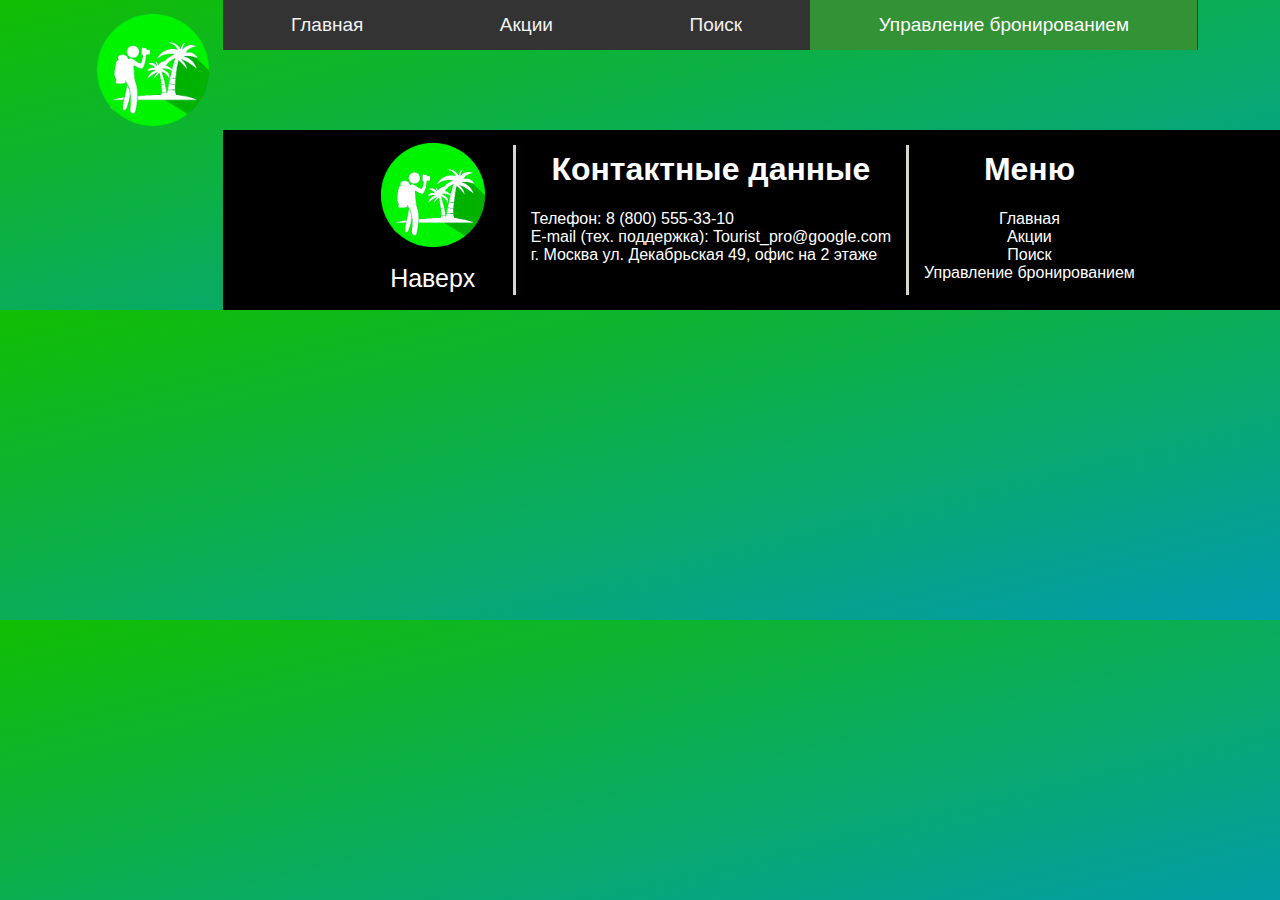
<file: booking.html>
<!DOCTYPE html>
<html>

<head>
    <meta charset="utf-8">
    <title>Tourist-pro</title>
    <link rel="stylesheet" href="css/style.css">
    <link rel="shortcut icon" href="">
</head>

<body>
    <header>
        <div>
            <a href="index.html">
                <div class="logo"><img src="./img/logo.png" alt="logo" width="140px"></div>
            </a>
            <div class="topnav">
                <a href="./index.html">Главная</a>
                <a href="./stock.html">Акции</a>
                <a href="./search.html">Поиск</a>
                <a class="active" href="./booking.html">Управление бронированием</a>
            </div>
        </div>
    </header>
    <main>

    </main>

    <footer>
        <div class="foot">
            <div>
                <a href="index.html"><img style="width: 130px;" src="./img/logo.png" alt="logo_footer"></a>
                <p style="margin: 0px; font-size: 25px;"><a class="to_up" href="index.html">Наверх</a></p>
            </div>
            <div class="line"></div>
            <div>
                <h1>Контактные данные</h1>
                <ul style="list-style-type: none; text-align: left;">
                    <li>
                        <p>Телефон: 8 (800) 555-33-10</p>
                    </li>
                    <li>
                        <p>E-mail (тех. поддержка): Tourist_pro@google.com</p>
                    </li>
                    <li>
                        <p>г. Москва ул. Декабрьская 49, офис на 2 этаже</p>
                    </li>
                </ul>
            </div>
            <div class="line"></div>
            <div>
                <h1>Меню</h1>
                <ul class="foot_menu">
                    <li>
                        <a href="./index.html">Главная</a>
                    </li>
                    <li>
                        <a href="./stock.html">Акции</a>
                    </li>
                    <li>
                        <a href="./search.html">Поиск</a>
                    </li>
                    <li>
                        <a href="./booking.html">Управление бронированием</a>
                    </li>
                </ul>
            </div>
        </div>
    </footer>
</body>
</html>
</file>
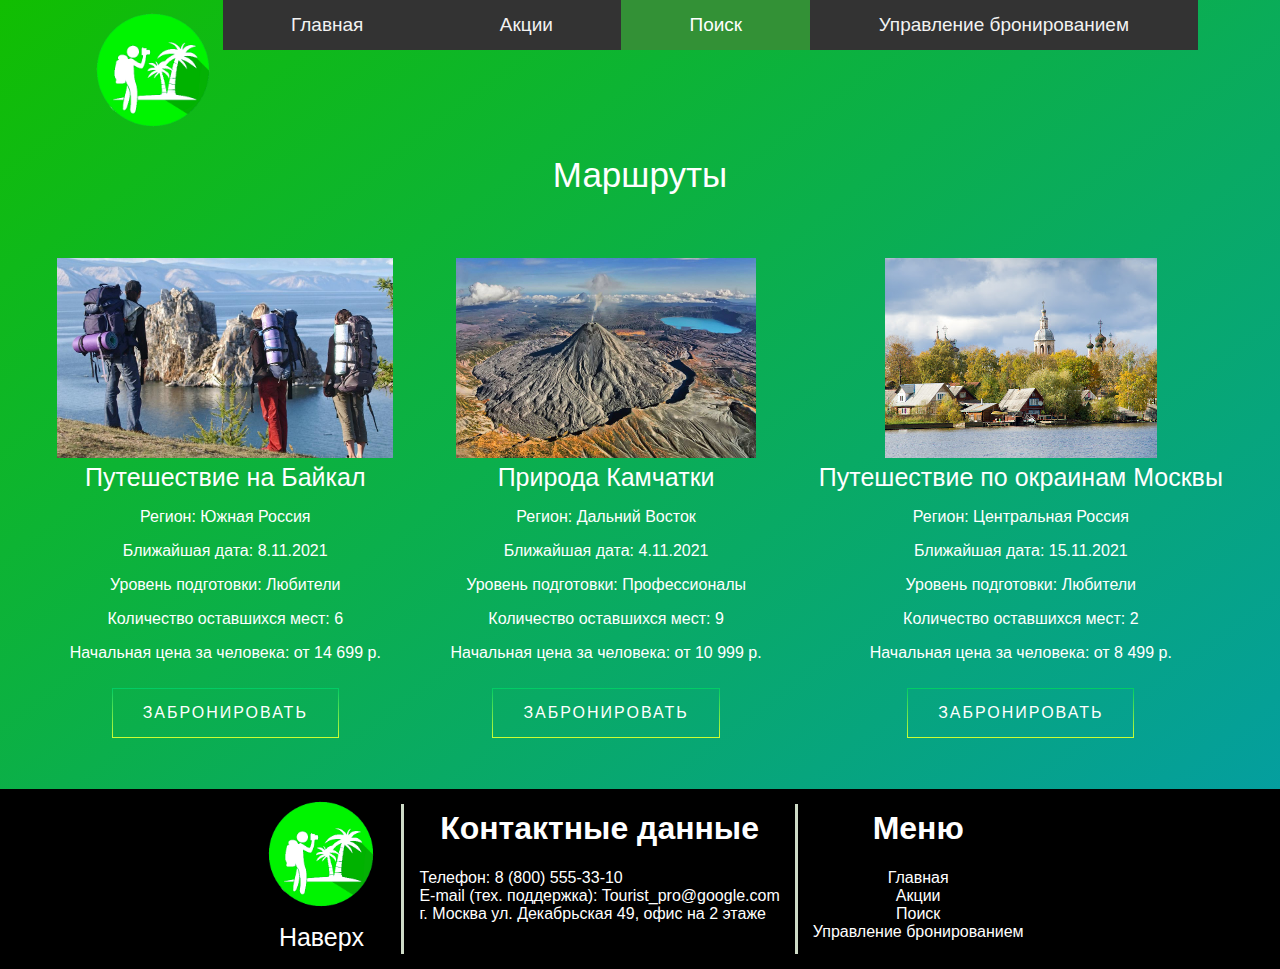
<file: search.html>
<!DOCTYPE html>
<html>

<head>
    <meta charset="utf-8">
    <title>Tourist-pro</title>
    <link rel="stylesheet" href="css/style.css">
    <link rel="shortcut icon" href="">
</head>

<body>
    <header>
        <div>
            <a href="index.html">
                <div class="logo"><img src="./img/logo.png" alt="logo" width="140px"></div>
            </a>
            <div class="topnav">
                <a href="./index.html">Главная</a>
                <a href="./stock.html">Акции</a>
                <a class="active" href="./search.html">Поиск</a>
                <a href="./booking.html">Управление бронированием</a>
            </div>
        </div>
    </header>
    <main>
        <div style="height: 659px;">
            <p style="text-align: center; padding: 25px; margin: 0px; font-size: 35px; color: white;">Маршруты</p>
            <div style="color: white; text-align: center;" class="stock">
                <div>
                    <img style="height: 200px;" src="./img/tour1.png" alt="bday">
                    <p class="stock_top">Путешествие на Байкал</p>
                    <p>Регион: Южная Россия</p>
                    <p>Ближайшая дата: 8.11.2021</p>
                    <p>Уровень подготовки: Любители</p>
                    <p>Количество оставшихся мест: 6</p>
                    <p>Начальная цена за человека: от 14 699 р.</p>
                    <a href="./booking.html" class="sliding-button">Забронировать</a>
                </div>
                <div>
                    <img style="height: 200px;" src="./img/tour2.png" alt="FarEast">
                    <p  class="stock_top">Природа Камчатки</p>
                    <p>Регион: Дальний Восток</p>
                    <p>Ближайшая дата: 4.11.2021</p>
                    <p>Уровень подготовки: Профессионалы</p>
                    <p>Количество оставшихся мест: 9</p>
                    <p>Начальная цена за человека: от 10 999 р.</p>
                    <a href="./booking.html" class="sliding-button">Забронировать</a>
                </div>
                <div>
                    <img style="height: 200px;" src="./img/tour3.png" alt="smth">
                    <p  class="stock_top">Путешествие по окраинам Москвы</p>
                    <p>Регион: Центральная Россия</p>
                    <p>Ближайшая дата: 15.11.2021</p>
                    <p>Уровень подготовки: Любители</p>
                    <p>Количество оставшихся мест: 2</p>
                    <p>Начальная цена за человека: от 8 499 р.</p>
                    <a href="./booking.html" class="sliding-button">Забронировать</a>
                </div>
            </div>
        </div>
    </main>

    <footer>
        <div class="foot">
            <div>
                <a href="index.html"><img style="width: 130px;" src="./img/logo.png" alt="logo_footer"></a>
                <p style="margin: 0px; font-size: 25px;"><a class="to_up" href="index.html">Наверх</a></p>
            </div>
            <div class="line"></div>
            <div>
                <h1>Контактные данные</h1>
                <ul style="list-style-type: none; text-align: left;">
                    <li>
                        <p>Телефон: 8 (800) 555-33-10</p>
                    </li>
                    <li>
                        <p>E-mail (тех. поддержка): Tourist_pro@google.com</p>
                    </li>
                    <li>
                        <p>г. Москва ул. Декабрьская 49, офис на 2 этаже</p>
                    </li>
                </ul>
            </div>
            <div class="line"></div>
            <div>
                <h1>Меню</h1>
                <ul class="foot_menu">
                    <li>
                        <a href="./index.html">Главная</a>
                    </li>
                    <li>
                        <a href="./stock.html">Акции</a>
                    </li>
                    <li>
                        <a href="./search.html">Поиск</a>
                    </li>
                    <li>
                        <a href="./booking.html">Управление бронированием</a>
                    </li>
                </ul>
            </div>
        </div>
    </footer>
</body>

</html>
</file>
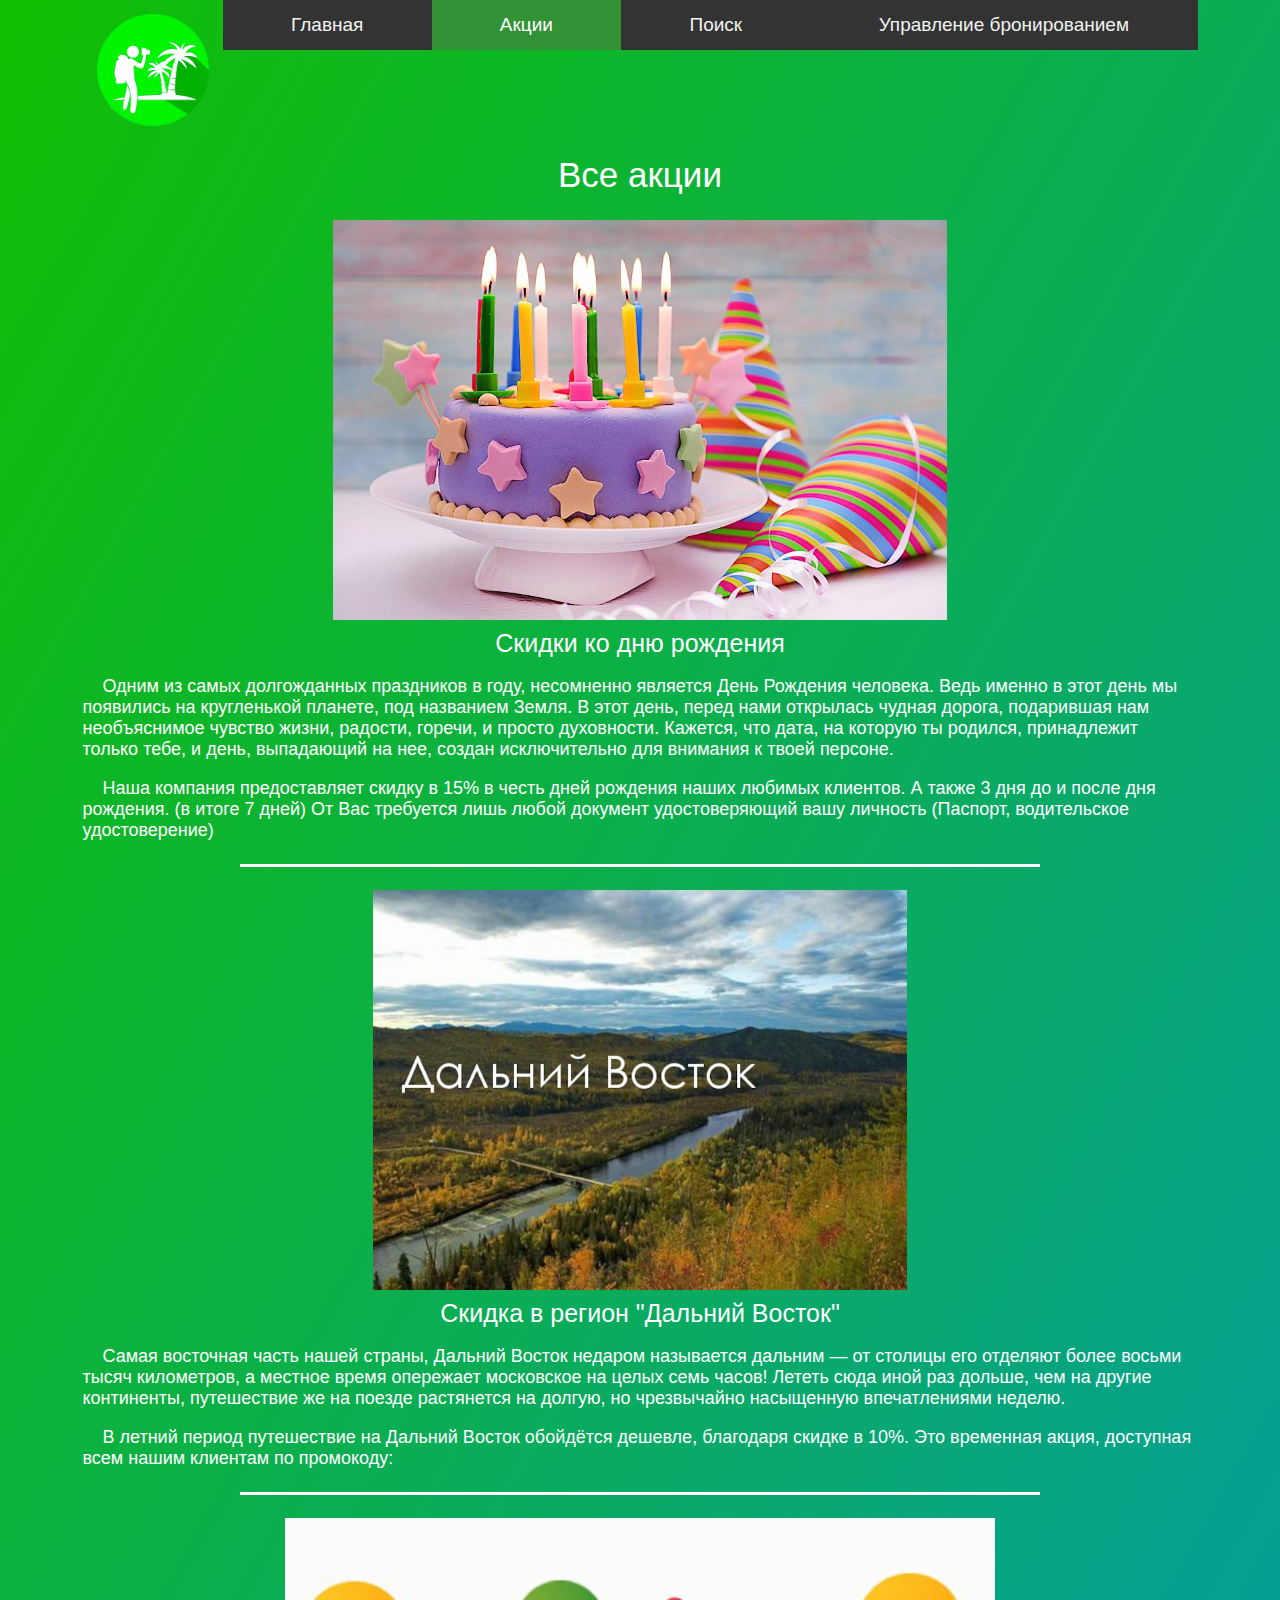
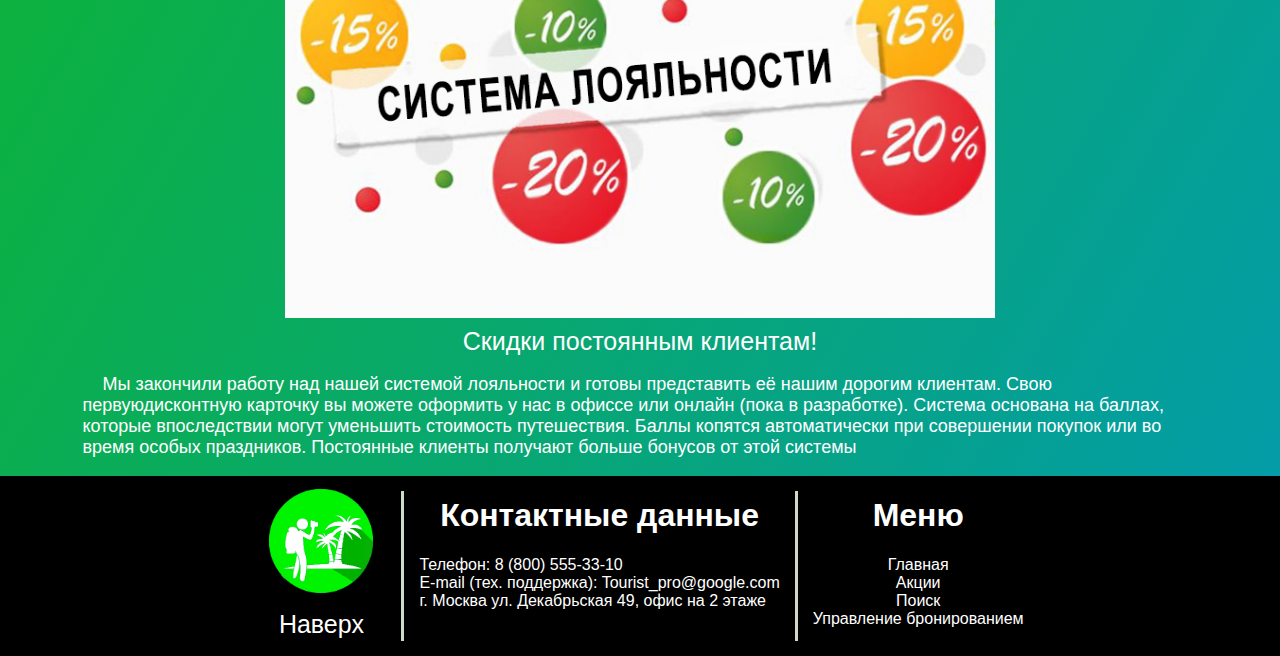
<file: stock.html>
<!DOCTYPE html>
<html>

<head>
    <meta charset="utf-8">
    <title>Tourist-pro</title>
    <link rel="stylesheet" href="css/style.css">
    <link rel="shortcut icon" href="">
</head>

<body>
    <header>
        <div>
            <a href="index.html">
                <div class="logo"><img src="./img/logo.png" alt="logo" width="140px"></div>
            </a>
            <div class="topnav">
                <a href="./index.html">Главная</a>
                <a class="active" href="./stock.html">Акции</a>
                <a href="./search.html">Поиск</a>
                <a href="./booking.html">Управление бронированием</a>
            </div>
        </div>
    </header>
    <main>
        <div class="stock_container">
            <p style="text-align: center; padding: 25px; margin: 0px; font-size: 35px;">Все акции</p>
            <div style="text-align: center;">
                <div>
                    <img style="height: 400px;" src="./img/stock1.png" alt="bday">
                    <p class="stock_top">Скидки ко дню рождения</p>
                    <p class="stock_text">Одним из самых долгожданных праздников в году, несомненно является День
                        Рождения человека.
                        Ведь именно в этот день мы появились на кругленькой планете, под названием Земля.
                        В этот день, перед нами открылась чудная дорога, подарившая нам необъяснимое чувство жизни,
                        радости, горечи, и просто духовности.
                        Кажется, что дата, на которую ты родился, принадлежит только тебе, и день, выпадающий на нее,
                        создан исключительно для внимания к твоей персоне.
                    </p>
                    <p class="stock_text">Наша компания предоставляет скидку в 15% в честь дней рождения наших любимых
                        клиентов. А также 3 дня до и после дня рождения. (в итоге 7 дней)
                        От Вас требуется лишь любой документ удостоверяющий вашу личность (Паспорт, водительское
                        удостоверение)
                    </p>
                </div>
                <div class="stock_line"></div>
                <div>
                    <img style="height: 400px;" src="./img/stock2.png" alt="FarEast">
                    <p class="stock_top">
                        Скидка в регион "Дальний Восток"
                    </p>
                    <p class="stock_text">
                        Самая восточная часть нашей страны, Дальний Восток недаром называется дальним — от столицы его отделяют более восьми тысяч километров, 
                        а местное время опережает московское на целых семь часов! Лететь сюда иной раз дольше, чем на другие континенты, путешествие же на поезде 
                        растянется на долгую, но чрезвычайно насыщенную впечатлениями неделю.
                    </p>
                    <p class="stock_text">
                        В летний период путешествие на Дальний Восток обойдётся дешевле, благодаря скидке в 10%. Это временная акция, доступная всем нашим клиентам по промокоду: 
                    </p>
                </div>
                <div class="stock_line"></div>
                <div>
                    <img style="height: 400px;" src="./img/stock3.png" alt="smth">
                    <p class="stock_top">Скидки постоянным клиентам!</p>
                    <p class="stock_text">Мы закончили работу над нашей системой лояльности и готовы представить её нашим дорогим клиентам. Свою первуюдисконтную карточку 
                        вы можете оформить у нас в офиссе или онлайн (пока в разработке). Система основана на баллах, которые впоследствии могут уменьшить стоимость
                        путешествия. Баллы копятся автоматически при совершении покупок или во время особых праздников. Постоянные клиенты получают больше бонусов от этой системы
                    </p>
                </div>
            </div>
        </div>
    </main>

    <footer>
        <div class="foot">
            <div>
                <a href="index.html"><img style="width: 130px;" src="./img/logo.png" alt="logo_footer"></a>
                <p style="margin: 0px; font-size: 25px;"><a class="to_up" href="index.html">Наверх</a></p>
            </div>
            <div class="line"></div>
            <div>
                <h1>Контактные данные</h1>
                <ul style="list-style-type: none; text-align: left;">
                    <li>
                        <p>Телефон: 8 (800) 555-33-10</p>
                    </li>
                    <li>
                        <p>E-mail (тех. поддержка): Tourist_pro@google.com</p>
                    </li>
                    <li>
                        <p>г. Москва ул. Декабрьская 49, офис на 2 этаже</p>
                    </li>
                </ul>
            </div>
            <div class="line"></div>
            <div>
                <h1>Меню</h1>
                <ul class="foot_menu">
                    <li>
                        <a href="./index.html">Главная</a>
                    </li>
                    <li>
                        <a href="./stock.html">Акции</a>
                    </li>
                    <li>
                        <a href="./search.html">Поиск</a>
                    </li>
                    <li>
                        <a href="./booking.html">Управление бронированием</a>
                    </li>
                    </li>
                </ul>
            </div>
        </div>
    </footer>
</body>

</html>
</file>
<file: css/style.css>
*{
  box-sizing: border-box;
}
body {
    margin: 0;
    font-family: Arial, Helvetica, sans-serif;
    background:linear-gradient(to bottom right, #11be01, #039baf);
  }
  
header{
    max-width: 1115px;
    margin: auto;
    height: 130px;
  }

  .topnav {
    background-color: rgb(51, 51, 51);
    display: flex;
    align-items: center;
    justify-content: center;
    width: 975px;
  }
  
  .topnav a {
    color: #f2f2f2;
    text-align: center;
    display: inline-block;
    padding: 14px 7%;
    text-decoration: none;
    font-size: 19px;
  }
  
  .topnav a:hover {
    background-color: #ddd;
    color: black;
  }
  
  .topnav a.active {
    background-color: rgb(51, 145, 54);
    color: white;
  }

  .logo{
      float:left;
}

.tourist{
  color: white;
  display: flex;
  align-items: center;
  justify-content: center;
  margin: 100px;
}

.sliding-button {
  text-decoration: none;
  color: white;
  display: inline-block;
  position: relative;
  padding: 15px 30px;
  border: 1px solid ;
  border-image: linear-gradient(180deg, #00cc66 0%, #ccff33);
  border-image-slice: 1;
  margin: 10px 20px;
  font-family: 'Montserrat', sans-serif;
  text-transform: uppercase;
  overflow: hidden;
  letter-spacing: 2px;
  transition: .8s cubic-bezier(.165, .84, .44, 1);
}

.sliding-button:before {
  content: "";
  position: absolute;
  left: 0;
  top: 0;
  height: 0;
  width: 100%;
  z-index: -1;
  color: white;
  background: linear-gradient(180deg, #00cc66 0%, #ccff33);
  transition: .8s cubic-bezier(.165, .84, .44, 1);
}

.sliding-button:hover {
  background: rgba(255, 255, 255, 0);
}

.sliding-button:hover:before {
  bottom: 0%;
  top: auto;
  height: 100%;
}

.review {
  display: flex;
  padding: 100px 0;
  background: white;
  color: #2f2f2f;
  text-align: center;
  justify-content: center;
}

.review p{
  text-align: left;
}

.sestim-donials{
  max-width: 1200px;
  margin: auto;
  overflow: hidden;
  padding: 0 20px;
}

.sectionesag {
  width: 400px;
  height: 3px;
  background: #498a2d;
  margin: 23px auto;
}

.sagestim-lonials{
  display: flex;
  flex-wrap: wrap;
  justify-content: center;
}

.vemotau-vokusipol{
  flex: 33.33%;
  max-width: 33.33%;
  box-sizing: border-box;
  padding: 15px;
}

.testimonial {
  background-color: rgb(58, 177, 58);
  padding: 28px;
  border-radius: 20px;
  color: white;
}

.testimonial img{
  width: 100px;
  height: 100px;
  border-radius: 50%;
}

.author{
  font-size: 20px;
  text-transform: uppercase;
  margin: 20px 0;
}

.apogered-gselected{
  color: #53b32b;
  margin-bottom: 20px;
}
.stock{
  display: flex;
  padding: 38px 0;
  color: #2f2f2f;
  justify-content: space-evenly;
}

.stock img{
  display: block;
  margin: 0 auto;
}

.stock_top{
  text-align: center;
  font-size: 25px;
  margin: 5px 0px;
}
.button {
  background-color: #4CAF50; /* Green */
  border: none;
  color: white;
  padding: 16px 32px;
  text-align: center;
  text-decoration: none;
  display: inline-block;
  font-size: 16px;
  margin: 4px 2px;
  transition-duration: 0.4s;
  cursor: pointer;
  border-radius: 10px;
}

.subscribe{
  background-color: white; 
  color: black; 
  border: 2px solid #4CAF50;
}

.subscribe:hover{
  background-color: #4CAF50;
  color: white;
}

footer{
  background-color: black;
  display: flex;
}

.foot{
  max-width: 1115px;
  margin: auto;
  display: flex;
  color: white;
  text-align: center;
}

.foot_menu{
  list-style: none;
}

.foot_menu a{
  text-decoration: none;
  color: white;
}

.foot_menu a:hover{
  color: #4CAF50
}

.to_up{
  text-decoration: none;
  color: white;
}

.to_up:hover{
  color: #4CAF50;
}

footer ul p{
  margin: 0px;
}

.line{
  height: 150px;
  width: 3px;
  background-color: rgb(206, 219, 199);
  margin: 15px;
}

input{
  padding: 10px;
  border-radius: 10px;
  border:0;
  box-shadow:0 0 15px 4px rgba(0,0,0,0.06);
}

select{
  padding:10px;
  border-radius:10px;
}

ul{
  padding-inline-start: 0px;
}

.stock_container{
  color: white;
  max-width: 1115px;
  margin: auto;
  }

  .stock_text{
    text-align: left; 
    text-indent: 20px; 
    font-size: 18px;
  }

  .stock_line{
  width: 800px;
  height: 3px;
  background: white;
  margin: 23px auto;
  }
</file>
